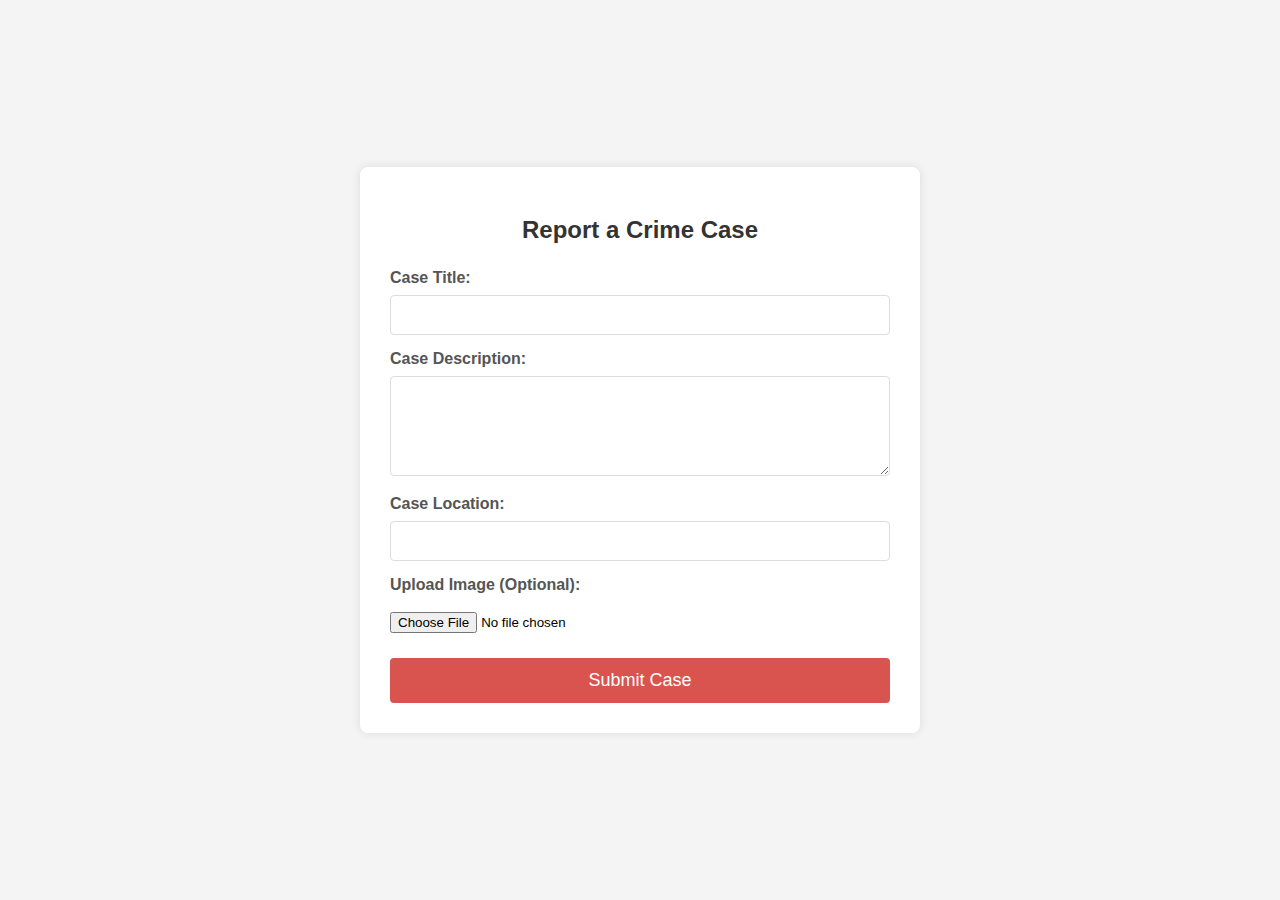
<file: src/main/resources/static/Crime-Tracker-frontend/casefeed.html>
<!DOCTYPE html>
<html lang="en">
<head>
    <meta charset="UTF-8">
    <meta name="viewport" content="width=device-width, initial-scale=1.0">
    <title>Report a Crime Case</title>
    <link rel="stylesheet" href="casefeed.css">
</head>
<body>
    <div class="container">
        <h2>Report a Crime Case</h2>
        <form id="crimeCaseForm" action="/submit_case" method="POST" enctype="multipart/form-data">
            <div class="form-group">
                <label for="caseTitle">Case Title:</label>
                <input type="text" id="caseTitle" name="caseTitle" required>
            </div>

            <div class="form-group">
                <label for="caseDescription">Case Description:</label>
                <textarea id="caseDescription" name="caseDescription" required></textarea>
            </div>

            <div class="form-group">
                <label for="caseLocation">Case Location:</label>
                <input type="text" id="caseLocation" name="caseLocation" required>
            </div>

            <div class="form-group">
                <label for="caseImage">Upload Image (Optional):</label>
                <input type="file" id="caseImage" name="caseImage" accept="image/*">
            </div>

            <button type="submit">Submit Case</button>
        </form>
    </div>

    <script src="casefeed.js"></script>
</body>
</html>
</file>
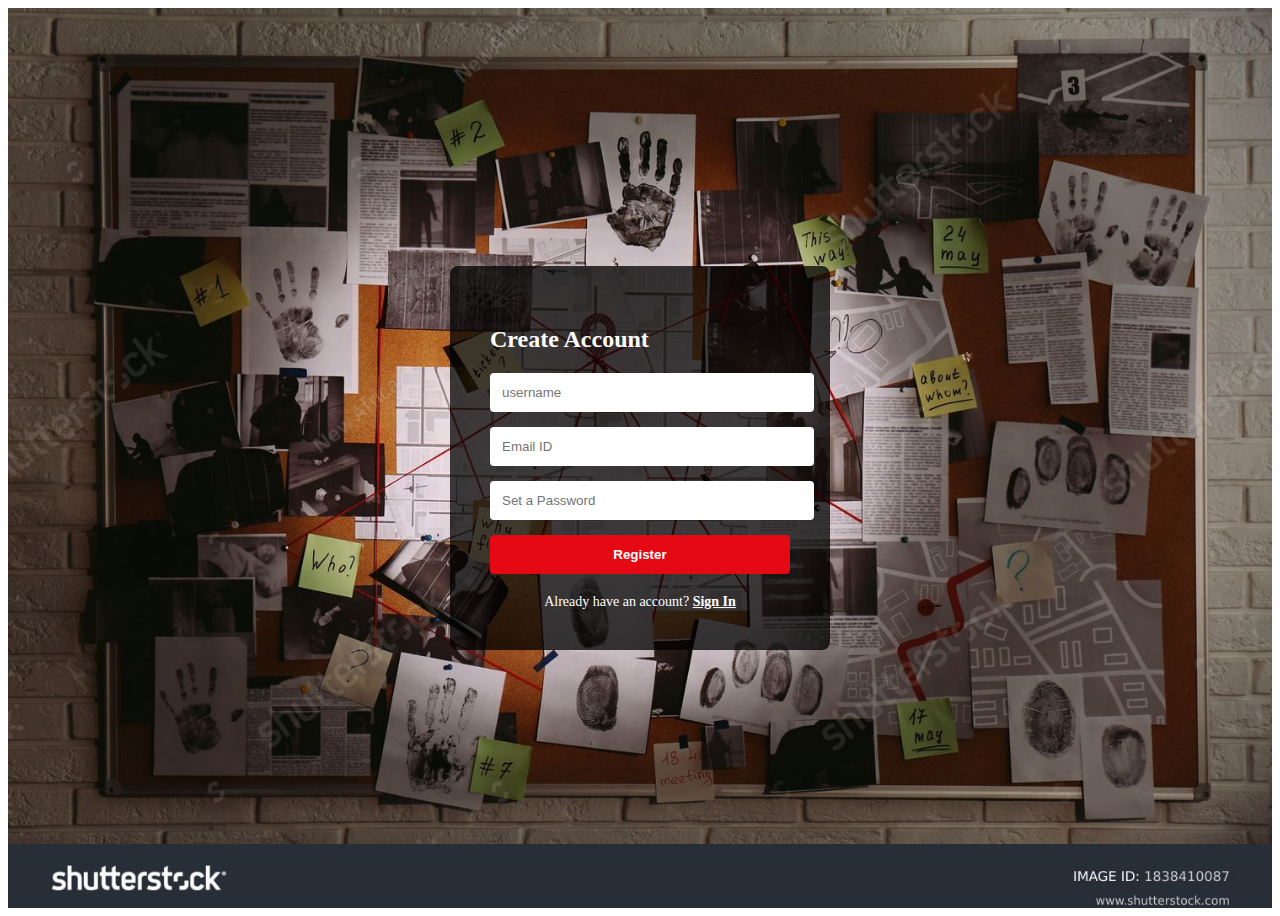
<file: src/main/resources/static/Crime-Tracker-frontend/register.html>
<!DOCTYPE html>
<html lang="en">
<head>
  <meta charset="UTF-8">
  <title>Register</title>
  <link rel="stylesheet" href="register.css">
</head>
<body>
  <div class="background">
    <div class="overlay"></div>
    <div class="register-box">
      <h2>Create Account</h2>
      <form id="registerForm">
        <input type="text" id="username" placeholder="username" required>
        <input type="email" id="email" placeholder="Email ID" required>
        <input type="password" id="password"placeholder="Set a Password" required>
        <button type="submit" class="login-btn">Register</button>
        <div class="login-link">
          Already have an account? <a href="login.html">Sign In</a>
        </div>
      </form>
    </div>
  </div>
  <script src="register.js"></script>

</body>
</html>
</file>
<file: src/main/resources/static/Crime-Tracker-frontend/casefeed.css>
body {
    font-family: Arial, sans-serif;
    background-color: #f4f4f4;
    display: flex;
    justify-content: center;
    align-items: center;
    min-height: 100vh;
    margin: 0;
}

.container {
    background-color: #fff;
    padding: 30px;
    border-radius: 8px;
    box-shadow: 0 0 10px rgba(0, 0, 0, 0.1);
    width: 100%;
    max-width: 500px;
}

h2 {
    text-align: center;
    color: #333;
    margin-bottom: 25px;
}

.form-group {
    margin-bottom: 15px;
}

label {
    display: block;
    margin-bottom: 8px;
    color: #555;
    font-weight: bold;
}

input[type="text"],
textarea {
    width: 100%;
    padding: 10px;
    border: 1px solid #ddd;
    border-radius: 4px;
    box-sizing: border-box; /* Ensures padding doesn't affect overall width */
    font-size: 16px;
}

textarea {
    resize: vertical; /* Allow vertical resizing of the textarea */
    min-height: 100px;
}

input[type="file"] {
    width: 100%;
    padding: 10px 0;
}

button[type="submit"] {
    background-color: #d9534f; /* A common color for crime-related websites */
    color: white;
    padding: 12px 20px;
    border: none;
    border-radius: 4px;
    cursor: pointer;
    font-size: 18px;
    width: 100%;
    transition: background-color 0.3s ease;
}

button[type="submit"]:hover {
    background-color: #c9302c;
}
</file>
<file: src/main/resources/static/Crime-Tracker-frontend/register.css>
.register-box {
  position: absolute;
  top: 50%;
  left: 50%;
  transform: translate(-50%, -50%);
  background-color: rgba(0, 0, 0, 0.75);
  padding: 40px;
  width: 300px;
  border-radius: 8px;
  color: white;
  z-index: 1;
}

.register-box h2 {
  margin-bottom: 20px;
  font-size: 24px;
}

.register-box input {
  width: 100%;
  padding: 12px;
  margin-bottom: 15px;
  border: none;
  border-radius: 4px;
}

.register-box .login-btn {
  width: 100%;
  padding: 12px;
  background-color: #e50914;
  color: white;
  font-weight: bold;
  border: none;
  border-radius: 4px;
  cursor: pointer;
}

.login-link {
  margin-top: 20px;
  text-align: center;
  font-size: 14px;
}

.login-link a {
  color: #fff;
  font-weight: bold;
  text-decoration: underline;
}
.background {
  background-image: url('images/registerbgimage.jpg'); /* Replace with your image name and extension */
  background-size: cover;
  background-position: center;
  height: 100vh;
  position: relative;
}
</file>
